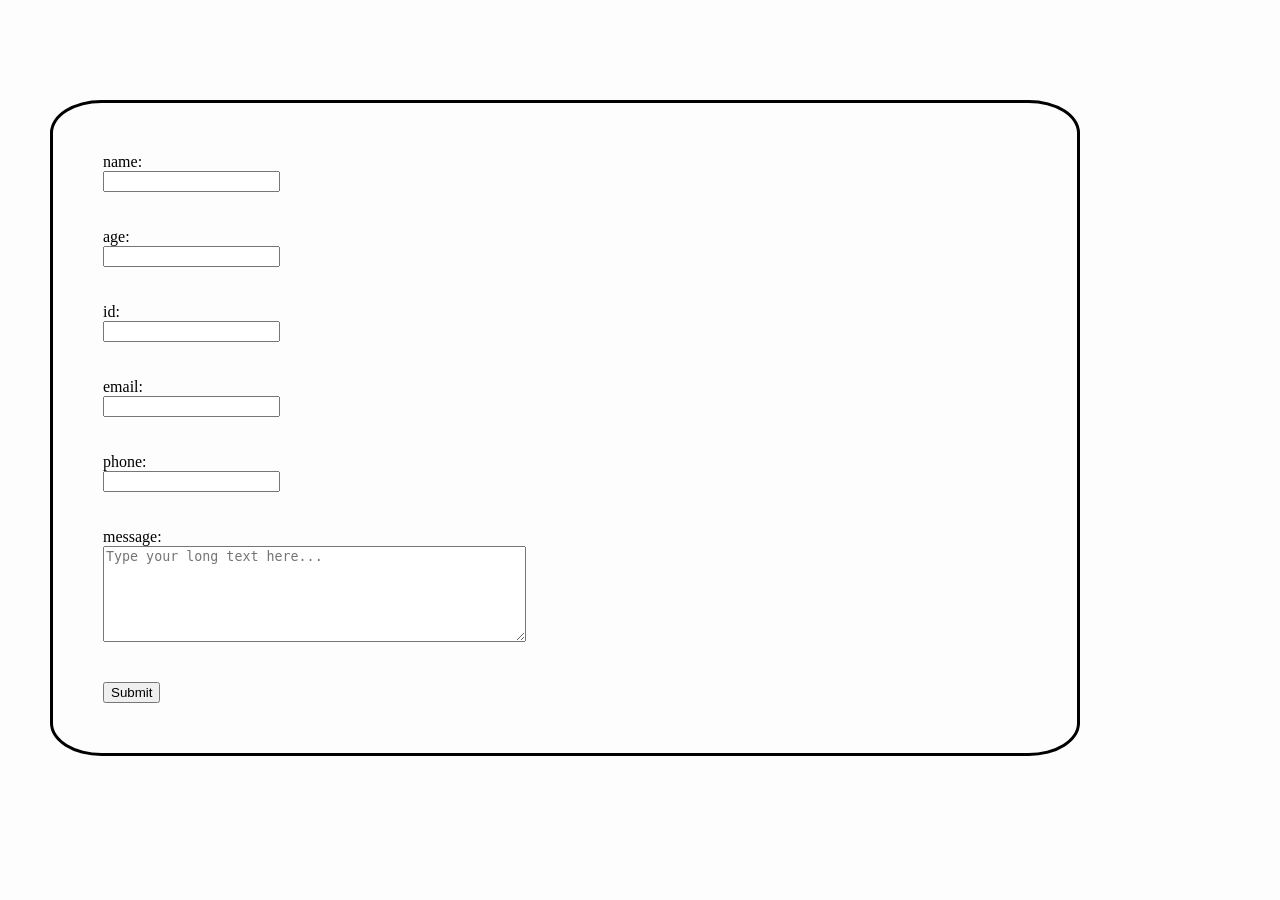
<file: webtech/validate/index.html>
<!DOCTYPE html>
<html lang="en">
<head>
    <meta charset="UTF-8">
    <meta name="viewport" content="width=device-width, initial-scale=1.0">
    <title>Document</title>
    <link rel="stylesheet" href="style.css">
</head>
<body>

    <form id="registrationForm">
        
        <label for="name">name: </label><br>
        <input type="text" id="name"><br>
        <div id="nameErr"></div><br><br>

        <label for="age">age:</label><br>
        <input type="text" id="age"><br>
        <div id="ageErr"></div><br><br>

        <label for="id">id:</label><br>
        <input type="text" id="id"><br>
        <div id="idErr"></div><br><br>

        <label for="email">email:</label><br>
        <input type="text" id="email"><br>
        <div id="emailErr"></div><br><br>
        
        <label for="phone">phone:</label><br>
        <input type="text" id="phone"><br>
        <div id="phoneErr"></div><br><br>

        <label for="message">message:</label><br>
        <textarea id="message" name="message" rows="6" cols="50" placeholder="Type your long text here..."></textarea><br>
        <div id="messageErr"></div><br><br>

        <input type="submit" value="Submit">
        
    </form> <script src="script.js"></script>
</body>
</html>
</file>
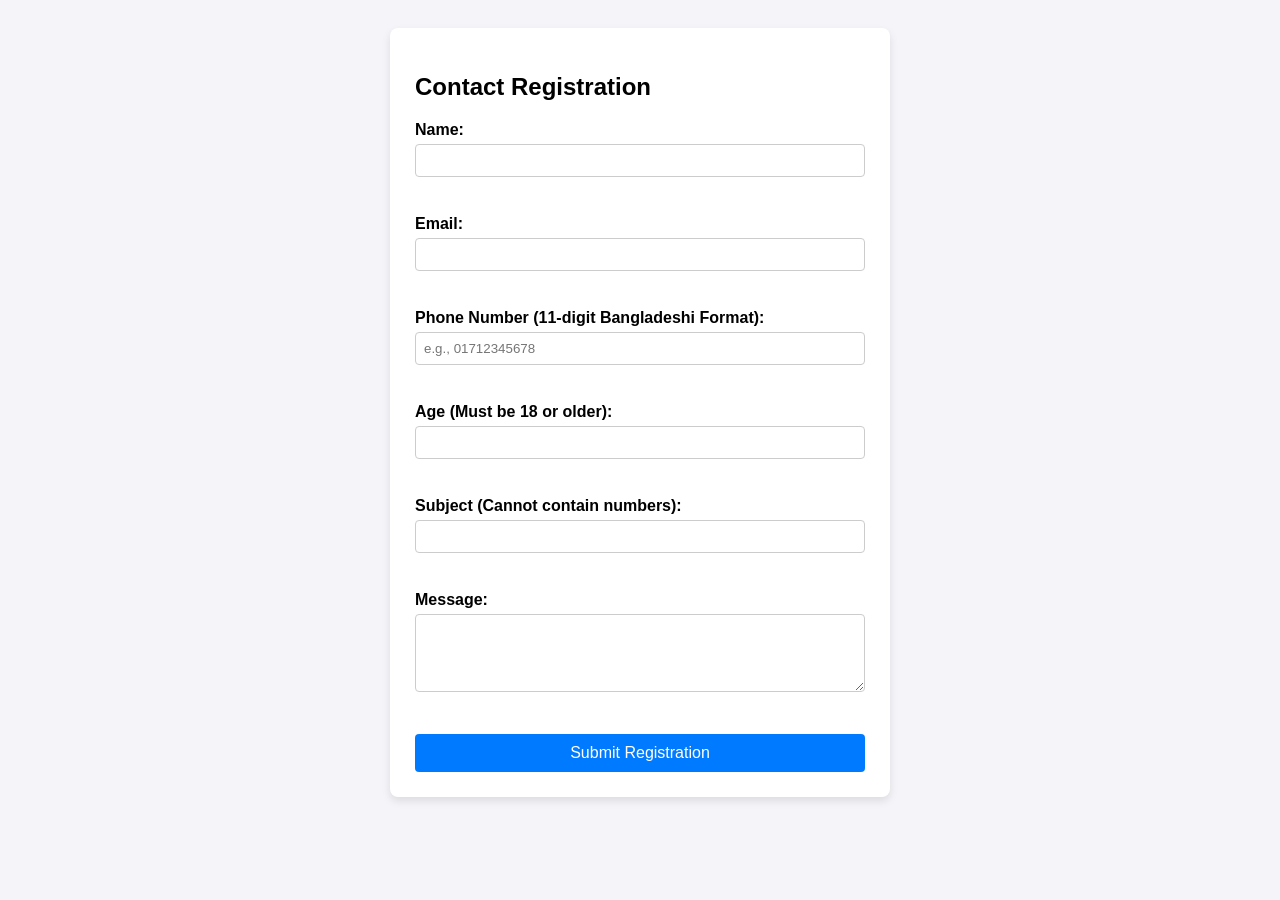
<file: webtech/bus ticket/home/index.html>
<!DOCTYPE html>
<html lang="en">
<head>
    <meta charset="UTF-8">
    <meta name="viewport" content="width=device-width, initial-scale=1.0">
    <title>Contact Form Validation</title>
    <style>
        body { font-family: Arial, sans-serif; background-color: #f4f4f9; padding: 20px; }
        .form-container { max-width: 450px; background: white; padding: 25px; border-radius: 8px; box-shadow: 0 4px 8px rgba(0,0,0,0.1); margin: 0 auto; }
        .form-group { margin-bottom: 15px; }
        label { display: block; font-weight: bold; margin-bottom: 5px; }
        input, textarea { width: 100%; padding: 8px; box-sizing: border-box; border: 1px solid #ccc; border-radius: 4px; }
        .error-msg { color: #d9534f; font-size: 0.85rem; margin-top: 5px; min-height: 18px; }
        button { width: 100%; padding: 10px; background-color: #007bff; color: white; border: none; border-radius: 4px; cursor: pointer; font-size: 1rem; }
        button:hover { background-color: #0056b3; }
        #success-summary { display: none; margin-top: 20px; padding: 15px; background-color: #d4edda; color: #155724; border: 1px solid #c3e6cb; border-radius: 4px; }
    </style>
</head>
<body>

<div class="form-container">
    <h2>Contact Registration</h2>
    <form id="contactForm" novalidate>
        <div class="form-group">
            <label for="name">Name:</label>
            <input type="text" id="name">
            <div class="error-msg" id="nameError"></div>
        </div>

        <div class="form-group">
            <label for="email">Email:</label>
            <input type="email" id="email">
            <div class="error-msg" id="emailError"></div>
        </div>

        <div class="form-group">
            <label for="phone">Phone Number (11-digit Bangladeshi Format):</label>
            <input type="text" id="phone" placeholder="e.g., 01712345678">
            <div class="error-msg" id="phoneError"></div>
        </div>

        <div class="form-group">
            <label for="age">Age (Must be 18 or older):</label>
            <input type="number" id="age">
            <div class="error-msg" id="ageError"></div>
        </div>

        <div class="form-group">
            <label for="subject">Subject (Cannot contain numbers):</label>
            <input type="text" id="subject">
            <div class="error-msg" id="subjectError"></div>
        </div>

        <div class="form-group">
            <label for="message">Message:</label>
            <textarea id="message" rows="4"></textarea>
            <div class="error-msg" id="messageError"></div>
        </div>

        <button type="submit">Submit Registration</button>
    </form>

    <div id="success-summary"></div>
</div>

<script src="script.js"></script>
</body>
</html>
</file>
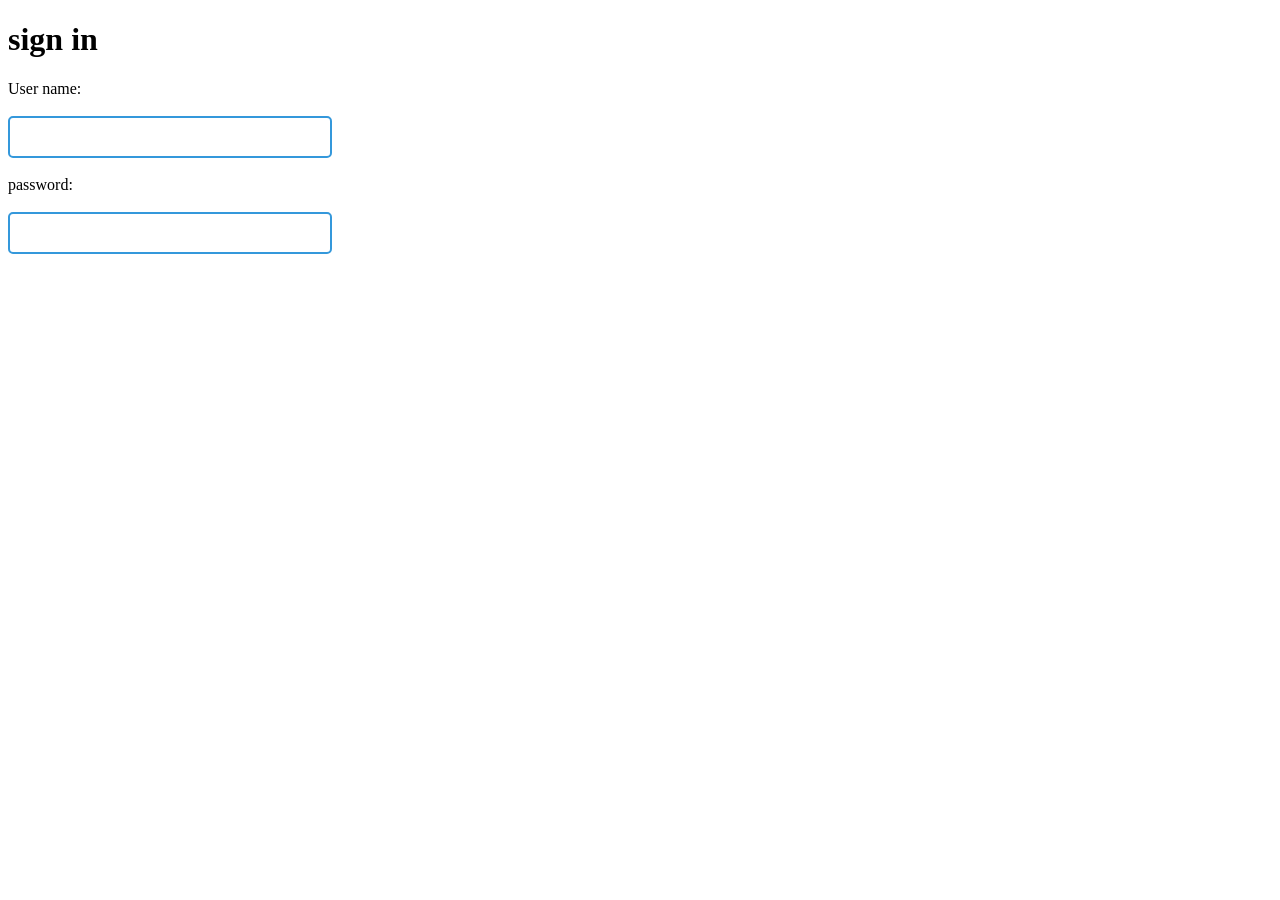
<file: webtech/form.html>
<!DOCTYPE html>
<html lang="en">
<head>
    <title>
        sighn in
    </title>
</head>
<body>
    <p>
        <h1>
            sign in
        </h1>
        <form>
            <label name="user name" id="username">
                User name: <br><br>
            </label>
            <input name="username" id="u1"><br><br>
            <label name="passwor" id="password">
                password: <br><br>
            </label>
            <input name="password" id="p1">
            <style>
                p{
                    align-items: center;
                }
                #p1,#u1
                {
        padding: 10px;
        border: 2px solid #3498db;
        border-radius: 5px;
        width: 100%;
        max-width: 300px;
        font-size: 16px;
        max-height: fit-content;

                }
                form{
                    align-items: center;
                }

            </style>
            
        </form>
    </p>
</body>

</html>
</file>
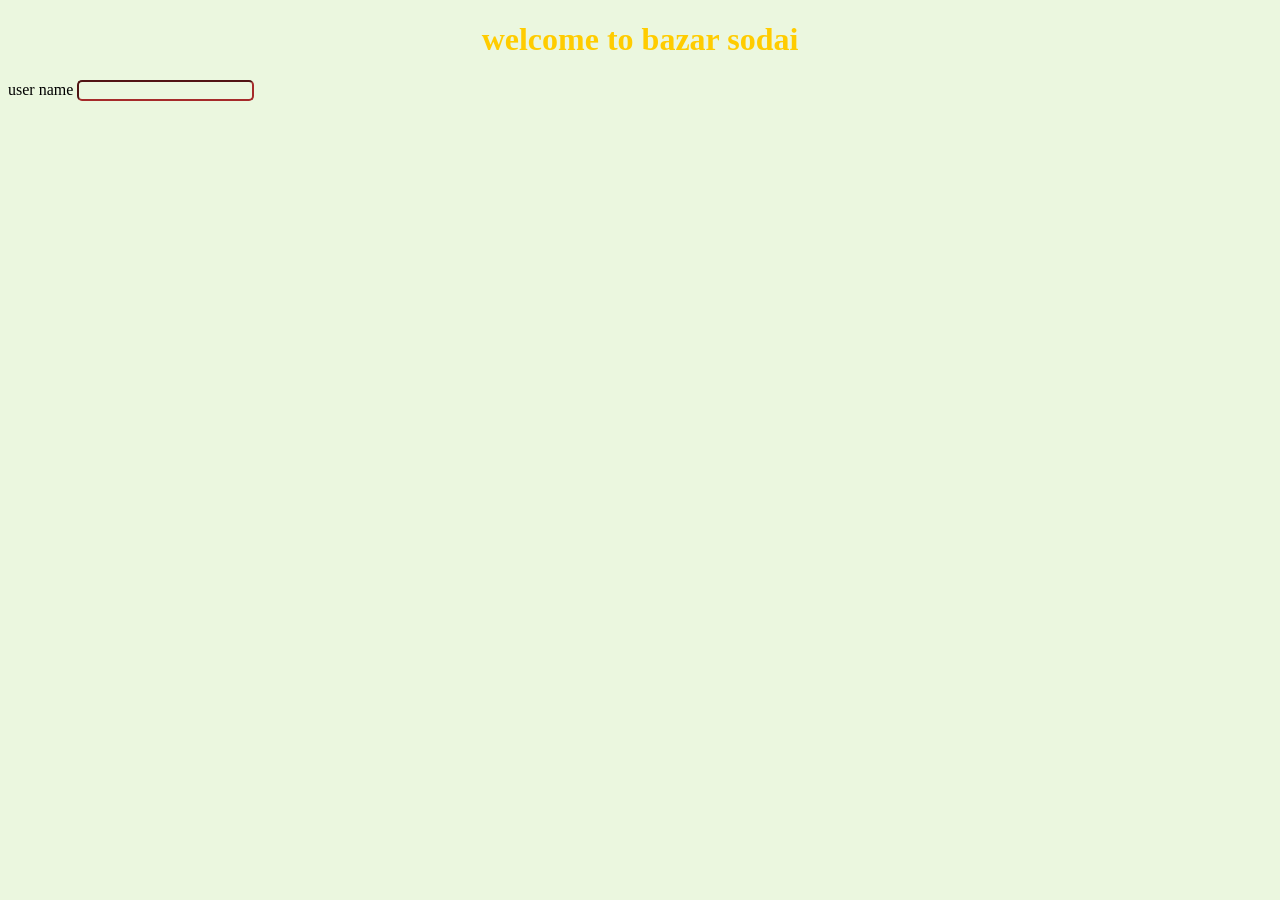
<file: webtech/bazarSodai/login.html>
<!DOCTYPE html>
<html>
    <head>
        <title>
            Log in
        </title>
        <link rel="stylesheet" href="style.css" type="text/css">
    </head>
    <body>
        <h1>
            welcome to bazar sodai
        </h1>
        <form>
            <label >user name</label>
            <input type="text">
        </form>
    </body>
</html>
</file>
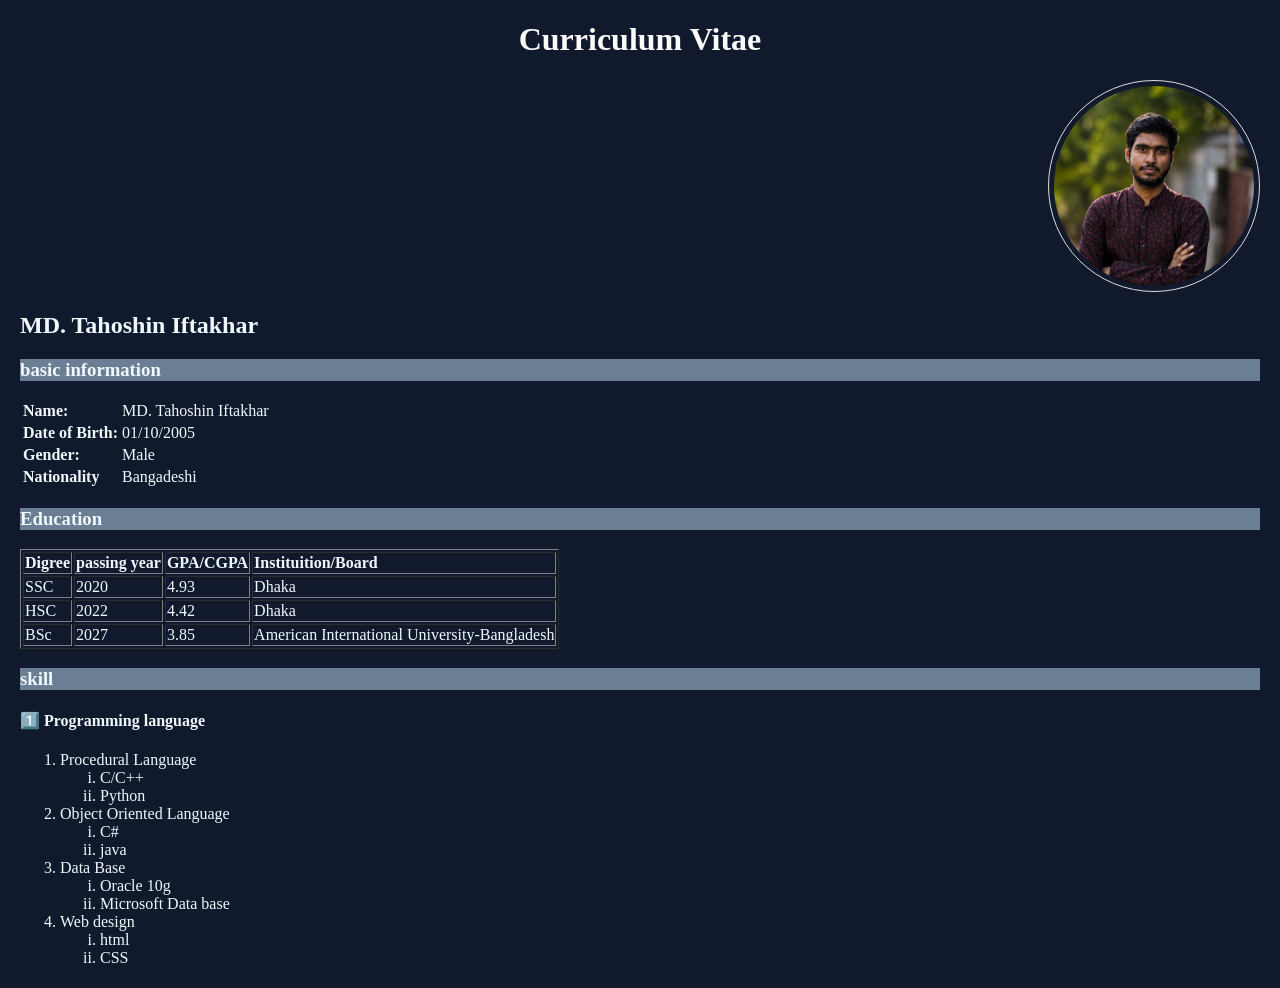
<file: webtech/lab1/cv.html>
<!DOCTYPE html>
<html>
    <head>
        <title>
           MD. Tahoshin Iftakhar
        </title>
    </head>
    <body>
        <h1 align="center">
            Curriculum Vitae
        </h1>
        <img src="img.png" >
        <h2>
           MD. Tahoshin Iftakhar
        </h2>
        
        <h3>
            basic information
        </h3>
        <table>
            
            <tr >
                <td>
                   <b>Name:</b> 
                </td>
                <td>
                    MD. Tahoshin Iftakhar
                </td>
            </tr>
            <tr>
                <td>
                    <b>Date of Birth: </b>
                </td>
                <td>
                    01/10/2005
                </td>
            </tr>
            <tr>
                <td>
                    <b>Gender: </b>
                </td>
                <td>
                    Male
                </td>
            </tr>
            <tr>
                <td><b>Nationality</b></td>
                <td>Bangadeshi</td>
            </tr>
        </table>
       <h3>
        Education
       </h3>
        <table border="1" >
            
                <tr class="tabh2" >
                    <td>Digree</td>
                    <td>passing year</td>
                   <td>GPA/CGPA</td>
                   <td>Instituition/Board</td>
                </tr>
                <tr>
                    <td>
                        SSC
                    </td>
                    <td>
                        2020
                    </td>
                    <td>
                        4.93
                    </td>
                    <td>
                        Dhaka
                    </td>
                </tr>
                <tr>
                    <td>
                        HSC
                    </td>
                    <td>
                        2022
                    </td>
                    <td>
                        4.42
                    </td>
                    <td>
                        Dhaka
                    </td>
                </tr>
                <tr>
                    <td>
                        BSc
                    </td>
                    <td>
                        2027
                    </td>
                    <td>
                        3.85
                    </td>
                    <td>
                        American International University-Bangladesh
                    </td>
                </tr>
               
                <style>
                    html{
                        color: aliceblue;
                    }
                    .tabh2{
                        font-weight: bolder;
                    }
                    .edu
                    {
                        background-color: rgb(63, 232, 241);
        width: 100%;
        text-align: center;
        font-weight: bold;
        max-width: 300px;

                    }
                    body{
                        background-color: rgb(17, 26, 44);
                        margin-left: 20px;
                        margin-right: 20px;
                    }
                    h3{
                        background-color: rgb(107, 126, 147);
                    }
                    h1{
                        color: rgb(252, 252, 252);
                    }
                    img{
                        border: 1px solid #ddd;
 
  padding: 5px;
  width: 200px;
  border-radius: 50%;
  display: block;
  margin-left: auto;

                    }
                    
                </style>
        </table>
         <h3>
                    skill
        </h3>
        <h4>
 1️⃣ Programming language
        </h4>
            
               
                <ol>
             <li>
                Procedural Language
                <ol type="i">
                    <li>
                        C/C++
                    </li>
                    <li>
                        Python
                    </li>
                </ol>
            </li>
            <li>
                Object Oriented Language
                <ol type="i">
                    <li>
                        C#
                    </li>
                    <li>
                        java
                    </li>
                </ol>
            </li>
            <li>
                Data Base
                <ol type="i">
                     <li>
                        Oracle 10g
                     </li>
                     <li>
                        Microsoft Data base
                     </li>
                </ol>
            </li> <li>
                Web design
                <ol type="i">
                     <li>
                        html
                     </li>
                     <li>
                        CSS
                     </li>
                </ol>
            </li>

        </ol>
          <h4>
            
        </h4>
            
        
    </body>
</html>
</file>
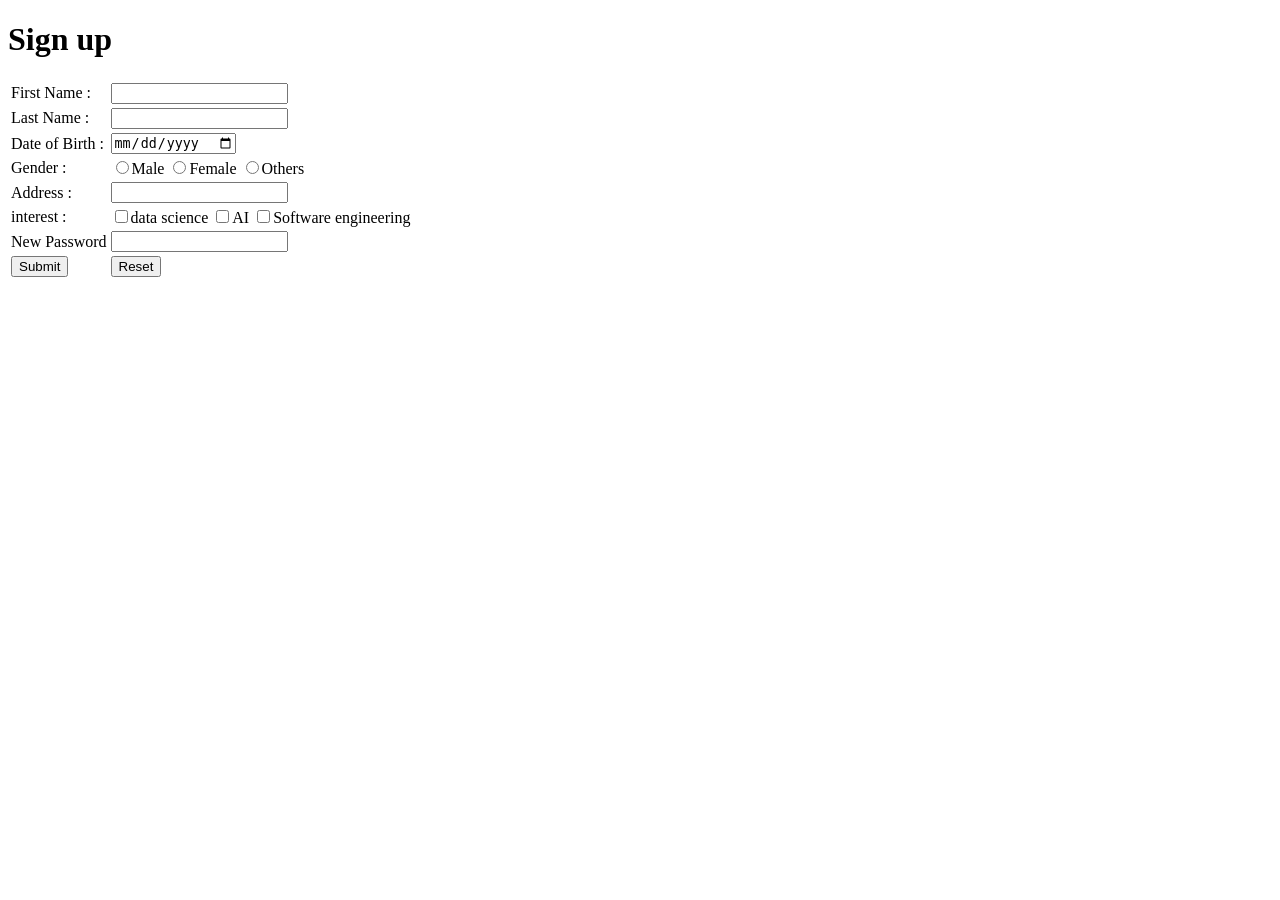
<file: webtech/lab1/signup.html>
<!DOCTYPE html>
<html>
    <head>
        <title>
            sign up
        </title>
    </head>
    <body style="font-family: 'Times New Roman', Times, serif;">
        <h1>
            Sign up
        </h1>
        
        <form>
            <table>
               
                <tr>
                    <td>
                        First Name :
                    </td>
                    <td>
                        <input type="text"> 
                    </td>
                </tr>
                <tr>
                    <td>
                        Last Name :
                    </td>
                    <td>
                        <input type="text">
                    </td>
                </tr>
                <tr>
                    <td>
                        Date of Birth :
                    </td>
                    <td>
                        <input type="date">
                    </td>
                </tr>
                <tr>
                    <td>
                        Gender :
                    </td>
                    <td>
                        <input type="radio" name="gender" value="Male">Male
                        <input type="radio" name="gender" value="Female">Female
                        <input type="radio" name="gender" value="Others">Others
                    </td>
                </tr>
                <tr>
                    <td>
                        Address :
                    </td>
                    <td>
                        <input type="text">
                    </td>
                </tr>
                <tr>
                    <td>
                        interest :
                    </td>
                    <td>
                        <input type="checkbox" name="int" value="data science">data science
                        <input type="checkbox" name="int" value="AI">AI
                        <input type="checkbox" name="int" value="Software engineering">Software engineering
                    </td>
                </tr>
                <tr>
                    <td>
                        New Password
                    </td>
                    <td>
                        <input type="password">
                    </td>
                </tr>
                <tr>
                    <td>
                        <input type="submit">
                    </td>
                    <td>
                        <input type="reset">
                    </td>
                </tr>
                
            </table>

        </form>
    </body>
</html>
</file>
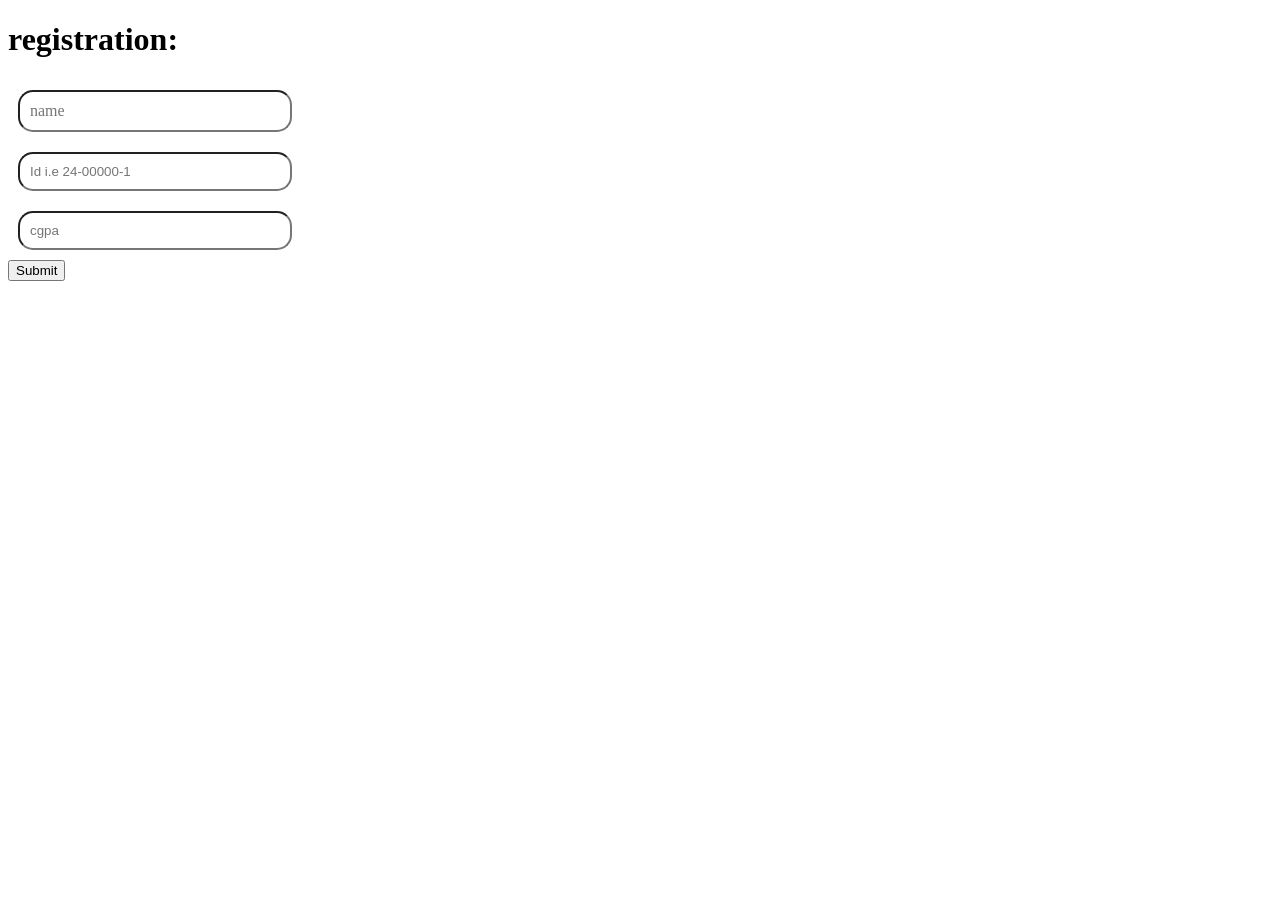
<file: webtech/validate/javascript practice/form.html>
<!DOCTYPE html>
<html lang="en">
<head>
    <meta charset="UTF-8">
    <meta name="viewport" content="width=device-width, initial-scale=1.0">
    <title>registration</title>
    <link rel="stylesheet" href="style.css">
</head>
<body>
    <h1>registration:</h1>
    <form action="" id="form1">
        <input type="text" name="name" id="name" placeholder="name"><br>
    
        <input type="text" name="id" id="id" placeholder="Id i.e 24-00000-1"><br>
        
        <input type="text" name="cgpa" id="cgpa" placeholder="cgpa"><br>
        <input type="submit" id="s">
        <div id ="dname"></div>
        <div id ="did"></div>
        <div id ="dcgpa"></div>
    </form>
</body>
</html>
</file>
<file: webtech/validate/style.css>
div{
    color: rgb(253, 5, 5);
}
body{
    margin-top: 100px;
    margin-left: 50px;
    margin-right: 200px;
    margin-bottom: 100px;

    padding: 50px;    
    border-radius:  5%;

  border-style: solid; 
  background: rgb(254, 253, 253);
  box-shadow: rgba(153, 152, 152, 0.484);

}
</file>
<file: webtech/bazarSodai/style.css>
h1{
    color: rgb(255, 204, 0);
    text-align: center;
}
body{
    background-color: rgb(235, 247, 223);
}
input{
    align-items: center;
     border-radius: 5px;
     background-color:rgba(0, 255, 255, 0);
     border-color: brown;
     color: rgb(26, 112, 186)
     
}
</file>
<file: webtech/validate/javascript practice/style.css>
#name,#id,#cgpa{
    margin: 10px;
    padding: 10px;
    width: 250px;
    border-radius: 15px;
    
}
#name{
   font-size: 16px;
   font-family: 'Times New Roman', Times, serif;
}
</file>
